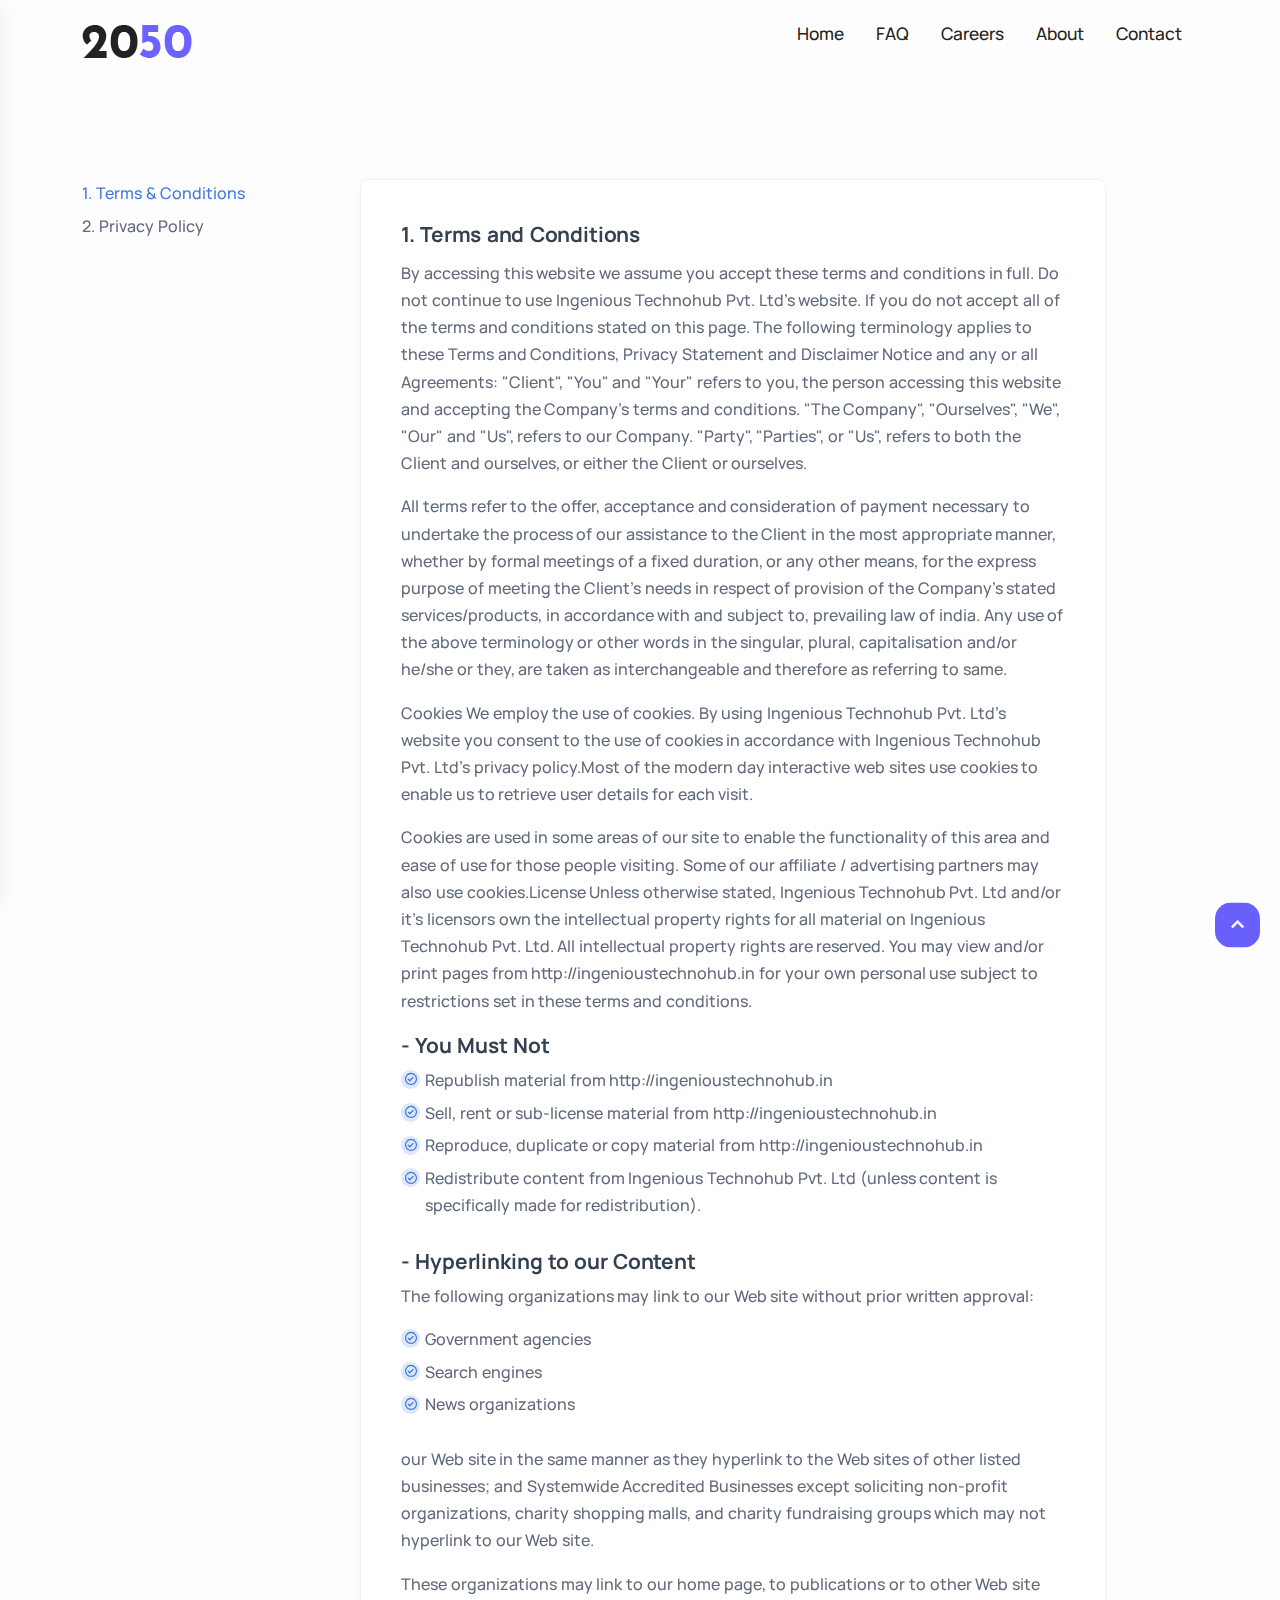
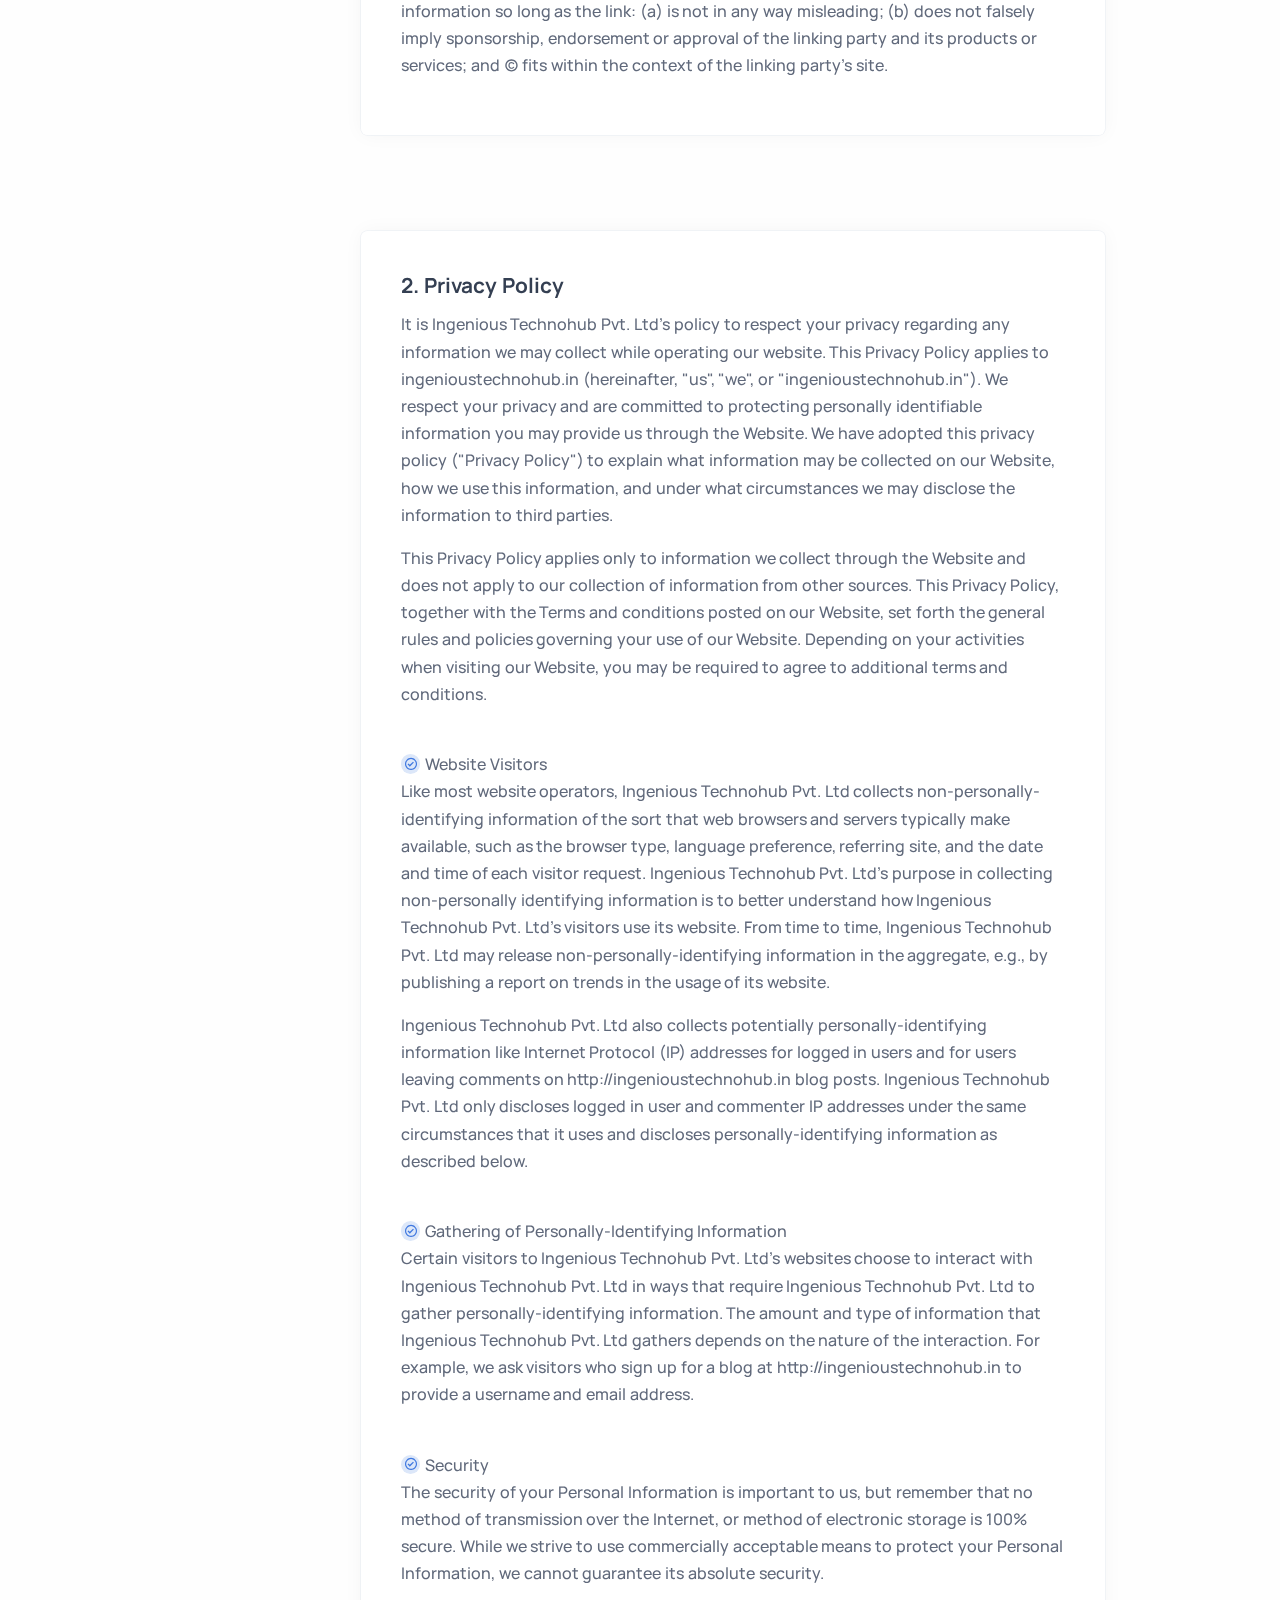
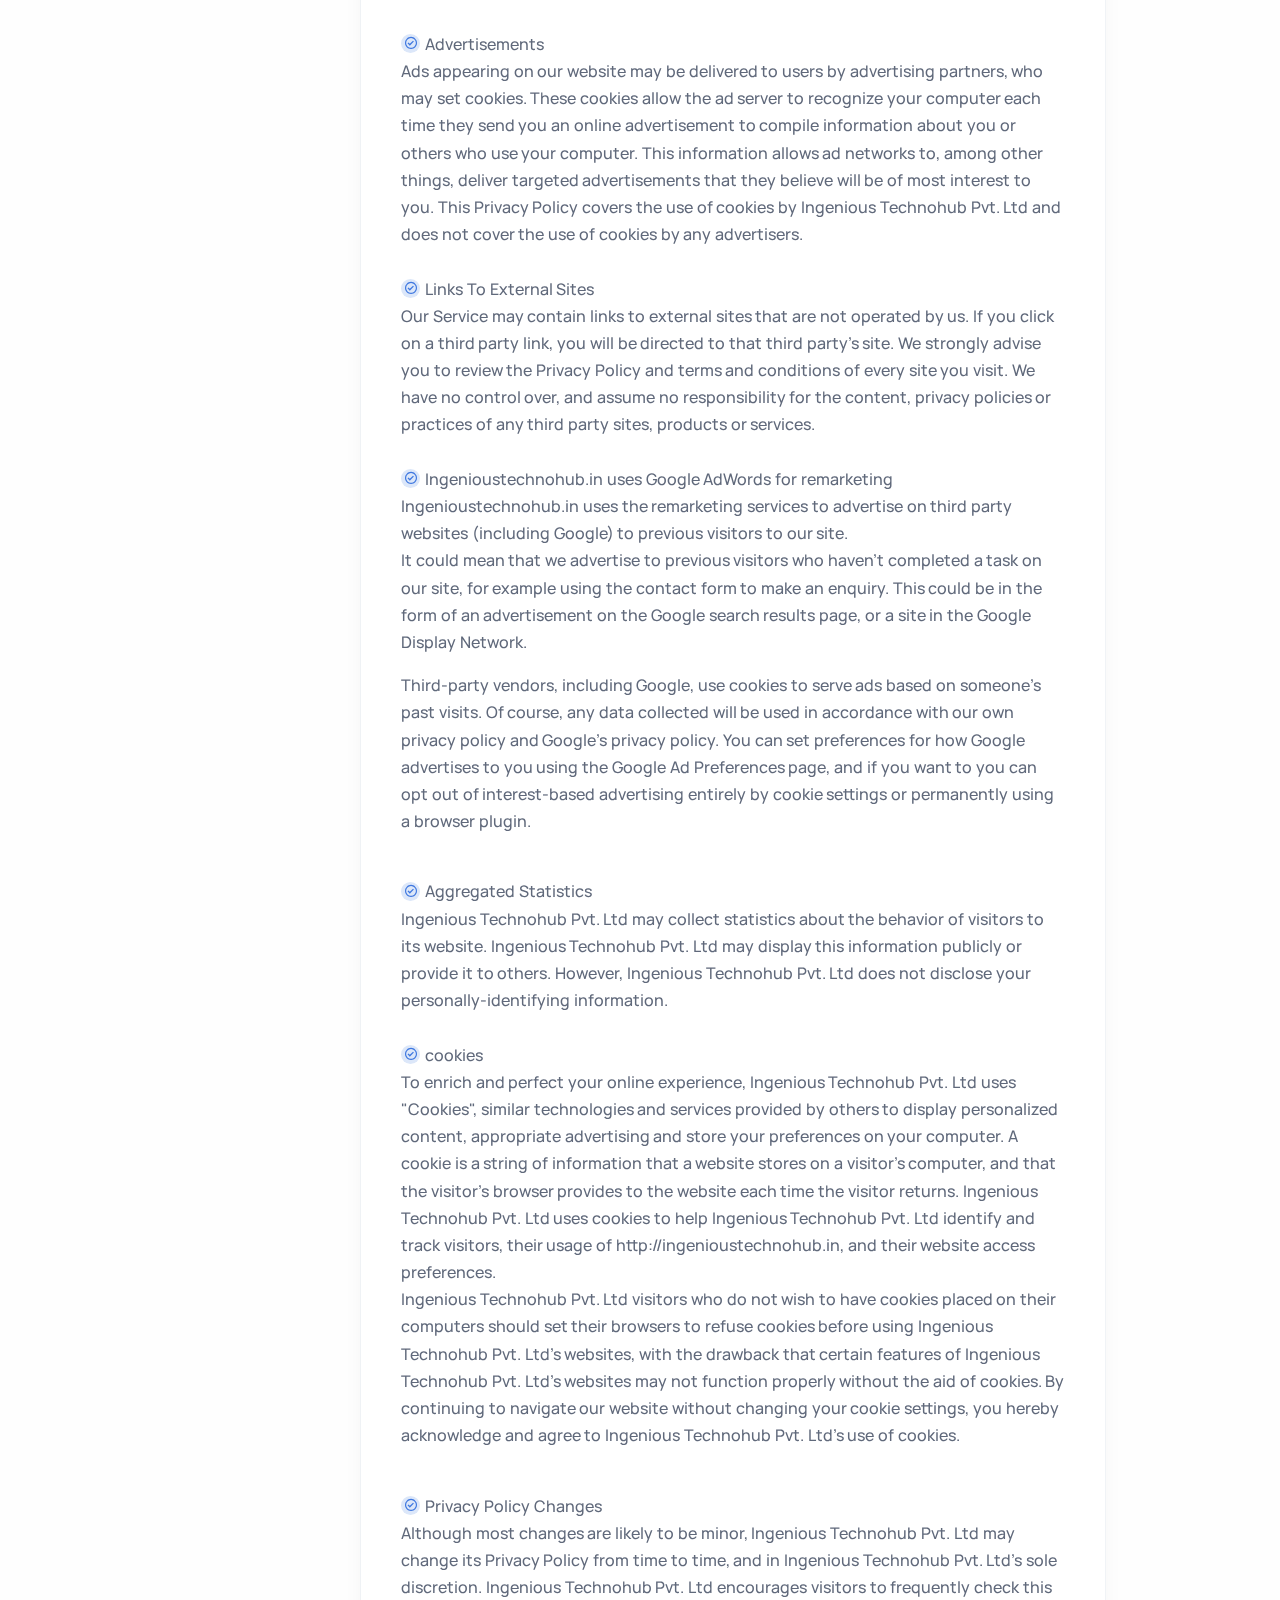
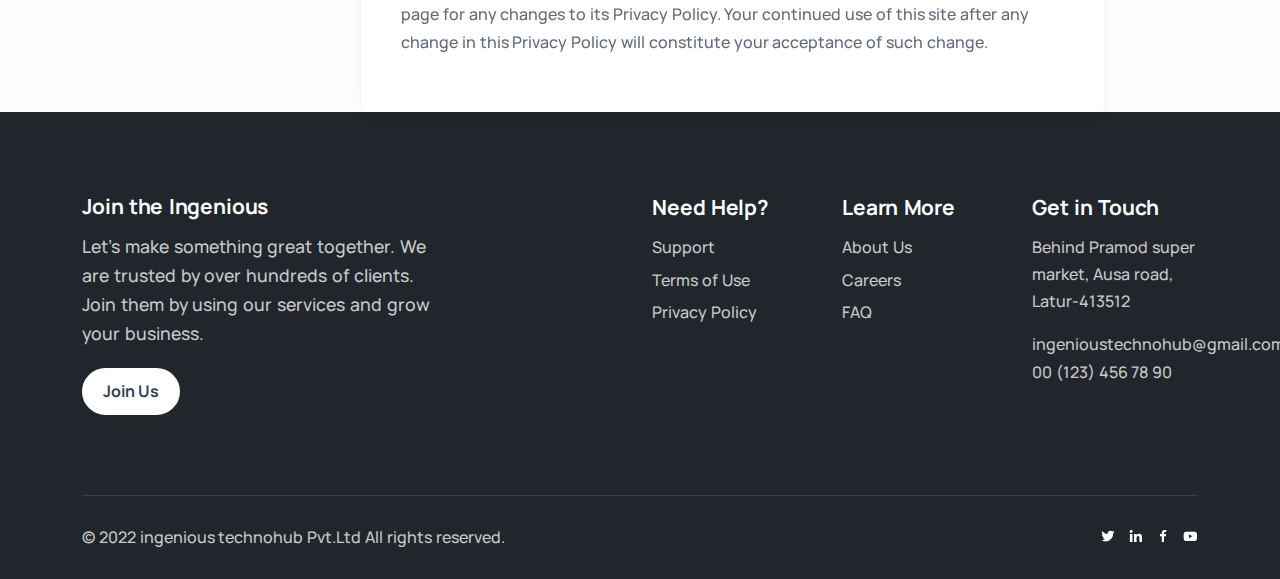
<file: terms.html>
<!DOCTYPE html>
<html lang="en">
  <head>
    <meta charset="UTF-8" />
    <meta http-equiv="X-UA-Compatible" content="IE=edge" />
    <meta name="viewport" content="width=device-width, initial-scale=1.0" />
    <title>INGenious Technohub Pvt.Ltd</title>

    <!--=============== FAVICON ===============-->
    <!-- <link rel="shortcut icon" href="" type="image/x-icon" /> -->

    <!--=============== Box Icons ===============-->
    <link
      href="https://unpkg.com/boxicons@2.1.2/css/boxicons.min.css"
      rel="stylesheet"
    />
    <link
      rel="stylesheet"
      href="https://unicons.iconscout.com/release/v4.0.0/css/line.css"
    />

    <!--=============== CSS ===============-->
    <link rel="stylesheet" href="assets/css/style.css" />
    <link rel="stylesheet" href="assets/css/responsive.css" />
    <link rel="stylesheet" href="assets/css/custom.css" />
  </head>

  <body>
    <!--==================== HEADER ====================-->
    <header>
      <div class="container header">
        <a href="/" class="logo"
          ><img src="assets/img/logo.png" alt="logo"
        /></a>
        <nav class="desktop-menu mobile-hidden">
          <ul>
            <li><a href="index.html">Home</a></li>
            <li><a href="faq.html">FAQ</a></li>
            <li><a href="career.html">Careers</a></li>
            <li><a href="about.html">About</a></li>
            <li><a href="contact.html">Contact</a></li>
          </ul>
        </nav>
        <div id="trigger-menu" class="menu-icon desktop-hidden">
          <i class="bx bx-menu"></i>
        </div>

        <!--==================== Navbar ====================-->
      </div>
    </header>
    <div id="menu-mobile-container">
      <div class="dark-part"></div>
      <nav id="mobile-menu" class="menu mobile">
        <ul>
          <li><a href="index.html">Home</a></li>
          <li><a href="faq.html">FAQ</a></li>
          <li><a href="career.html">Careers</a></li>
          <li><a href="about.html">About</a></li>
          <li><a href="contact.html">Contact</a></li>
        </ul>
      </nav>
    </div>

    <!--==================== Main ====================-->
    <div class="container">
      <div class="row gx-0">
        <aside
          class="col-xl-3 sidebar sticky-sidebar mt-md-0 py-16 d-none d-xl-block"
        >
          <div class="widget">
            <nav id="sidebar-nav">
              <ul class="list-unstyled text-reset">
                <li>
                  <a class="nav-link scroll active" href="#terms-conditions"
                    >1. Terms &amp; Conditions</a
                  >
                </li>
                <li>
                  <a class="nav-link scroll" href="#privacy-policy"
                    >2. Privacy Policy</a
                  >
                </li>
              </ul>
            </nav>
            <!-- /nav -->
          </div>
          <!-- /.widget -->
        </aside>
        <!-- /column -->
        <div class="col-xl-8">
          <section id="terms-conditions" class="wrapper pt-16">
            <div class="card">
              <div class="card-body p-10">
                <h2 class="mb-3">1. Terms and Conditions</h2>
                <p>
                  By accessing this website we assume you accept these terms and
                  conditions in full. Do not continue to use Ingenious Technohub
                  Pvt. Ltd's website. If you do not accept all of the terms and
                  conditions stated on this page. The following terminology
                  applies to these Terms and Conditions, Privacy Statement and
                  Disclaimer Notice and any or all Agreements: "Client", "You"
                  and "Your" refers to you, the person accessing this website
                  and accepting the Company's terms and conditions. "The
                  Company", "Ourselves", "We", "Our" and "Us", refers to our
                  Company. "Party", "Parties", or "Us", refers to both the
                  Client and ourselves, or either the Client or ourselves.
                </p>
                <p>
                  All terms refer to the offer, acceptance and consideration of
                  payment necessary to undertake the process of our assistance
                  to the Client in the most appropriate manner, whether by
                  formal meetings of a fixed duration, or any other means, for
                  the express purpose of meeting the Client's needs in respect
                  of provision of the Company's stated services/products, in
                  accordance with and subject to, prevailing law of india. Any
                  use of the above terminology or other words in the singular,
                  plural, capitalisation and/or he/she or they, are taken as
                  interchangeable and therefore as referring to same.
                </p>
                <p>
                  Cookies We employ the use of cookies. By using Ingenious
                  Technohub Pvt. Ltd's website you consent to the use of cookies
                  in accordance with Ingenious Technohub Pvt. Ltd's privacy
                  policy.Most of the modern day interactive web sites use
                  cookies to enable us to retrieve user details for each visit.
                </p>

                <p>
                  Cookies are used in some areas of our site to enable the
                  functionality of this area and ease of use for those people
                  visiting. Some of our affiliate / advertising partners may
                  also use cookies.License Unless otherwise stated, Ingenious
                  Technohub Pvt. Ltd and/or it's licensors own the intellectual
                  property rights for all material on Ingenious Technohub Pvt.
                  Ltd. All intellectual property rights are reserved. You may
                  view and/or print pages from http://ingenioustechnohub.in for
                  your own personal use subject to restrictions set in these
                  terms and conditions.
                </p>

                <h2>- You Must Not</h2>
                <ul class="icon-list bullet-bg bullet-soft-primary mb-0">
                  <li>
                    <span><i class="bx bx-check-circle"></i></span
                    ><span
                      >Republish material from
                      http://ingenioustechnohub.in</span
                    >
                  </li>
                  <li>
                    <span><i class="bx bx-check-circle"></i></span
                    ><span
                      >Sell, rent or sub-license material from
                      http://ingenioustechnohub.in</span
                    >
                  </li>
                  <li>
                    <span><i class="bx bx-check-circle"></i></span
                    ><span
                      >Reproduce, duplicate or copy material from
                      http://ingenioustechnohub.in</span
                    >
                  </li>
                  <li>
                    <span><i class="bx bx-check-circle"></i></span
                    ><span
                      >Redistribute content from Ingenious Technohub Pvt. Ltd
                      (unless content is specifically made for
                      redistribution).</span
                    >
                  </li>
                </ul>
                <br />
                <h2>- Hyperlinking to our Content</h2>
                <p>
                  The following organizations may link to our Web site without
                  prior written approval:
                </p>
                <ul class="icon-list bullet-bg bullet-soft-primary mb-0">
                  <li>
                    <span><i class="bx bx-check-circle"></i></span
                    ><span>Government agencies</span>
                  </li>
                  <li>
                    <span><i class="bx bx-check-circle"></i></span
                    ><span>Search engines</span>
                  </li>
                  <li>
                    <span><i class="bx bx-check-circle"></i></span
                    ><span>News organizations</span>
                  </li>
                </ul>
                <br />
                <p>
                  our Web site in the same manner as they hyperlink to the Web
                  sites of other listed businesses; and Systemwide Accredited
                  Businesses except soliciting non-profit organizations, charity
                  shopping malls, and charity fundraising groups which may not
                  hyperlink to our Web site.
                </p>
                <p>
                  These organizations may link to our home page, to publications
                  or to other Web site information so long as the link: (a) is
                  not in any way misleading; (b) does not falsely imply
                  sponsorship, endorsement or approval of the linking party and
                  its products or services; and (c) fits within the context of
                  the linking party's site.
                </p>
              </div>
              <!--/.card-body -->
            </div>
            <!--/.card -->
          </section>
          <section id="privacy-policy" class="wrapper pt-16">
            <div class="card">
              <div class="card-body p-10">
                <h2 class="mb-3">2. Privacy Policy</h2>
                <p>
                  It is Ingenious Technohub Pvt. Ltd's policy to respect your
                  privacy regarding any information we may collect while
                  operating our website. This Privacy Policy applies to
                  ingenioustechnohub.in (hereinafter, "us", "we", or
                  "ingenioustechnohub.in"). We respect your privacy and are
                  committed to protecting personally identifiable information
                  you may provide us through the Website. We have adopted this
                  privacy policy ("Privacy Policy") to explain what information
                  may be collected on our Website, how we use this information,
                  and under what circumstances we may disclose the information
                  to third parties.
                </p>
                <p>
                  This Privacy Policy applies only to information we collect
                  through the Website and does not apply to our collection of
                  information from other sources. This Privacy Policy, together
                  with the Terms and conditions posted on our Website, set forth
                  the general rules and policies governing your use of our
                  Website. Depending on your activities when visiting our
                  Website, you may be required to agree to additional terms and
                  conditions.
                </p>
                <br />
                <ul class="icon-list bullet-bg bullet-soft-primary">
                  <li>
                    <span><i class="bx bx-check-circle"></i></span
                    ><span>Website Visitors</span>
                  </li>

                  <p>
                    Like most website operators, Ingenious Technohub Pvt. Ltd
                    collects non-personally-identifying information of the sort
                    that web browsers and servers typically make available, such
                    as the browser type, language preference, referring site,
                    and the date and time of each visitor request. Ingenious
                    Technohub Pvt. Ltd's purpose in collecting non-personally
                    identifying information is to better understand how
                    Ingenious Technohub Pvt. Ltd's visitors use its website.
                    From time to time, Ingenious Technohub Pvt. Ltd may release
                    non-personally-identifying information in the aggregate,
                    e.g., by publishing a report on trends in the usage of its
                    website.
                  </p>
                  <p>
                    Ingenious Technohub Pvt. Ltd also collects potentially
                    personally-identifying information like Internet Protocol
                    (IP) addresses for logged in users and for users leaving
                    comments on http://ingenioustechnohub.in blog posts.
                    Ingenious Technohub Pvt. Ltd only discloses logged in user
                    and commenter IP addresses under the same circumstances that
                    it uses and discloses personally-identifying information as
                    described below.
                  </p>
                  <br />
                  <li>
                    <span><i class="bx bx-check-circle"></i></span
                    ><span
                      >Gathering of Personally-Identifying Information</span
                    >
                  </li>
                  <p>
                    Certain visitors to Ingenious Technohub Pvt. Ltd's websites
                    choose to interact with Ingenious Technohub Pvt. Ltd in ways
                    that require Ingenious Technohub Pvt. Ltd to gather
                    personally-identifying information. The amount and type of
                    information that Ingenious Technohub Pvt. Ltd gathers
                    depends on the nature of the interaction. For example, we
                    ask visitors who sign up for a blog at
                    http://ingenioustechnohub.in to provide a username and email
                    address.
                  </p>
                  <br />
                  <li>
                    <span><i class="bx bx-check-circle"></i></span
                    ><span>Security</span>
                  </li>

                  <p>
                    The security of your Personal Information is important to
                    us, but remember that no method of transmission over the
                    Internet, or method of electronic storage is 100% secure.
                    While we strive to use commercially acceptable means to
                    protect your Personal Information, we cannot guarantee its
                    absolute security.
                  </p>
                  <br />
                  <li>
                    <span><i class="bx bx-check-circle"></i></span
                    ><span>Advertisements</span>
                  </li>

                  <p class="mb-0">
                    Ads appearing on our website may be delivered to users by
                    advertising partners, who may set cookies. These cookies
                    allow the ad server to recognize your computer each time
                    they send you an online advertisement to compile information
                    about you or others who use your computer. This information
                    allows ad networks to, among other things, deliver targeted
                    advertisements that they believe will be of most interest to
                    you. This Privacy Policy covers the use of cookies by
                    Ingenious Technohub Pvt. Ltd and does not cover the use of
                    cookies by any advertisers.
                  </p>
                  <br />
                  <li>
                    <span><i class="bx bx-check-circle"></i></span
                    ><span>Links To External Sites</span>
                  </li>
                  <p class="mb-0">
                    Our Service may contain links to external sites that are not
                    operated by us. If you click on a third party link, you will
                    be directed to that third party's site. We strongly advise
                    you to review the Privacy Policy and terms and conditions of
                    every site you visit. We have no control over, and assume no
                    responsibility for the content, privacy policies or
                    practices of any third party sites, products or services.
                  </p>
                  <br />
                  <li>
                    <span><i class="bx bx-check-circle"></i></span
                    ><span
                      >Ingenioustechnohub.in uses Google AdWords for
                      remarketing</span
                    >
                  </li>
                  <p class="mb-0">
                    Ingenioustechnohub.in uses the remarketing services to
                    advertise on third party websites (including Google) to
                    previous visitors to our site.
                  </p>
                  <p>
                    It could mean that we advertise to previous visitors who
                    haven't completed a task on our site, for example using the
                    contact form to make an enquiry. This could be in the form
                    of an advertisement on the Google search results page, or a
                    site in the Google Display Network.
                  </p>
                  <p>
                    Third-party vendors, including Google, use cookies to serve
                    ads based on someone's past visits. Of course, any data
                    collected will be used in accordance with our own privacy
                    policy and Google's privacy policy. You can set preferences
                    for how Google advertises to you using the Google Ad
                    Preferences page, and if you want to you can opt out of
                    interest-based advertising entirely by cookie settings or
                    permanently using a browser plugin.
                  </p>
                  <br />
                  <li>
                    <span><i class="bx bx-check-circle"></i></span
                    ><span>Aggregated Statistics </span>
                  </li>
                  <p class="mb-0">
                    Ingenious Technohub Pvt. Ltd may collect statistics about
                    the behavior of visitors to its website. Ingenious Technohub
                    Pvt. Ltd may display this information publicly or provide it
                    to others. However, Ingenious Technohub Pvt. Ltd does not
                    disclose your personally-identifying information.
                  </p>
                  <br />
                  <li>
                    <span><i class="bx bx-check-circle"></i></span
                    ><span>cookies</span>
                  </li>
                  <p class="mb-0">
                    To enrich and perfect your online experience, Ingenious
                    Technohub Pvt. Ltd uses "Cookies", similar technologies and
                    services provided by others to display personalized content,
                    appropriate advertising and store your preferences on your
                    computer. A cookie is a string of information that a website
                    stores on a visitor's computer, and that the visitor's
                    browser provides to the website each time the visitor
                    returns. Ingenious Technohub Pvt. Ltd uses cookies to help
                    Ingenious Technohub Pvt. Ltd identify and track visitors,
                    their usage of http://ingenioustechnohub.in, and their
                    website access preferences.
                  </p>
                  <p>
                    Ingenious Technohub Pvt. Ltd visitors who do not wish to
                    have cookies placed on their computers should set their
                    browsers to refuse cookies before using Ingenious Technohub
                    Pvt. Ltd's websites, with the drawback that certain features
                    of Ingenious Technohub Pvt. Ltd's websites may not function
                    properly without the aid of cookies. By continuing to
                    navigate our website without changing your cookie settings,
                    you hereby acknowledge and agree to Ingenious Technohub Pvt.
                    Ltd's use of cookies.
                  </p>
                  <br />
                  <li>
                    <span><i class="bx bx-check-circle"></i></span
                    ><span>Privacy Policy Changes</span>
                  </li>
                  <p class="mb-0">
                    Although most changes are likely to be minor, Ingenious
                    Technohub Pvt. Ltd may change its Privacy Policy from time
                    to time, and in Ingenious Technohub Pvt. Ltd's sole
                    discretion. Ingenious Technohub Pvt. Ltd encourages visitors
                    to frequently check this page for any changes to its Privacy
                    Policy. Your continued use of this site after any change in
                    this Privacy Policy will constitute your acceptance of such
                    change.
                  </p>
                </ul>
              </div>
              <!--/.card-body -->
            </div>
            <!--/.card -->
          </section>
        </div>
        <!-- /column -->
      </div>
      <!-- /.row -->
    </div>
    <!--==================== Footer ====================-->
    <footer class="bg-dark text-inverse">
      <div class="container pt-13 pt-md-15 pb-7">
        <div class="row gy-6 gy-lg-0">
          <div class="col-lg-4">
            <div class="widget">
              <h3 class="h2 mb-3 text-white">Join the Ingenious</h3>
              <p class="lead mb-5">
                Let's make something great together. We are trusted by over
                hundreds of clients. Join them by using our services and grow
                your business.
              </p>
              <a href="#" class="btn btn-white rounded-pill">Join Us</a>
            </div>
            <!-- /.widget -->
          </div>
          <!-- /column -->
          <div class="col-md-4 col-lg-2 offset-lg-2">
            <div class="widget">
              <h4 class="widget-title text-white mb-3">Need Help?</h4>
              <ul class="list-unstyled text-reset mb-0">
                <li><a href="support.html">Support</a></li>
                <li><a href="terms.html">Terms of Use</a></li>
                <li><a href="terms.html">Privacy Policy</a></li>
              </ul>
            </div>
            <!-- /.widget -->
          </div>
          <!-- /column -->
          <div class="col-md-4 col-lg-2">
            <div class="widget">
              <h4 class="widget-title text-white mb-3">Learn More</h4>
              <ul class="list-unstyled mb-0">
                <li><a href="#">About Us</a></li>
                <li><a href="#">Careers</a></li>
                <li><a href="#">FAQ</a></li>
              </ul>
            </div>
            <!-- /.widget -->
          </div>
          <!-- /column -->
          <div class="col-md-4 col-lg-2">
            <div class="widget">
              <h4 class="widget-title text-white mb-3">Get in Touch</h4>
              <address>
                Behind Pramod super market, Ausa road, Latur-413512
              </address>
              <a href="mailto:ingenioustechnohub@gmail.com"></a
              >ingenioustechnohub@gmail.com<br />
              00 (123) 456 78 90
            </div>
            <!-- /.widget -->
          </div>
          <!-- /column -->
        </div>
        <!--/.row -->
        <hr class="mt-13 mt-md-15 mb-7" />
        <div class="d-md-flex align-items-center justify-content-between">
          <p class="mb-2 mb-lg-0">
            © 2022 ingenious technohub Pvt.Ltd All rights reserved.
          </p>
          <nav class="nav social social-white text-md-end">
            <a href="#"><i class="bx bxl-twitter"></i></a>
            <a href="#"><i class="bx bxl-linkedin"></i></a>
            <a href="#"><i class="bx bxl-facebook"></i></a>
            <a href="#"><i class="bx bxl-youtube"></i></a>
          </nav>
          <!-- /.social -->
        </div>
        <!-- /div -->
      </div>
      <!-- /.container -->
    </footer>
    <div id="gotoup" aria-label="gotoup"><i class="bx bx-chevron-up"></i></div>

    <!--===== GSAP =====-->
    <script src="https://cdnjs.cloudflare.com/ajax/libs/gsap/3.5.1/gsap.min.js"></script>

    <!--==================== Main JavaScript File ====================-->
    <script src="assets/js/main.js"></script>
    <script src="assets/js/plugins.js"></script>
    <script src="assets/js/theme.js"></script>
  </body>
</html>
</file>
<file: assets/css/style.css>
/*=============== GOOGLE FONTS ===============*/
@import url("https://fonts.googleapis.com/css2?family=Poppins:wght@300;500;700;900&display=swap");

/*=============== VARIABLES CSS ===============*/
:root {
  /*========== Colors ==========*/
  --primary-color: #6960fc;
  --secondary-color: #f0f6fb;
  --primary-color-bg: #fff;
  --title-color: #222222;
  --text-color: #666666;
  /*========== Font and typography ==========*/
  --body-font: "Poppins", sans-serif;
  --biggest-font-size: 2rem;
  --h1-font-size: 1.7rem;
  --h2-font-size: 2rem;
  --h3-font-size: 1.2rem;
  --normal-font-size: 0.938rem;
  --small-font-size: 0.813rem;
  --smaller-font-size: 0.75rem;

  /*========== Font weight ==========*/
  --font-medium: 500;
  --font-semi-bold: 600;
  --font-black: 900;

  /*========== Margenes ==========*/
  --m-0-25: 0.25rem;
  --m-0-5: 0.5rem;
  --m-0-75: 0.75rem;
  --m-1: 1rem;
  --m-1-5: 1.5rem;
  --m-2: 2rem;
  --m-2-5: 2.5rem;

  /*========== Box Shadow and Border ==========*/
  --shadow-1: 0 4px 24px 0 rgba(0, 0, 0, 0.08);
  --border-1: 1px solid rgba(0, 0, 0, 0.08);
}

/* Responsive typography */
@media screen and (min-width: 992px) {
  :root {
    --biggest-font-size: 2.5rem;
    --h1-font-size: 2.25rem;
    --h2-font-size: 1.5rem;
    --h3-font-size: 1.25rem;
    --normal-font-size: 1rem;
    --small-font-size: 0.875rem;
    --smaller-font-size: 0.813rem;
  }
}

/*=============== BASE ===============*/
* {
  box-sizing: border-box;
  padding: 0;
  margin: 0;
}

html {
  scroll-behavior: smooth;
}
body {
  font-family: var(--body-font);
  font-size: var(--normal-font-size);
  background: var(--body-color);
  color: var(--text-color);
  overflow-x: hidden;
  scroll-behavior: smooth;
}
h1,
h2,
h3,
h4 {
  color: var(--title-color);
  font-weight: var(--font-semi-bold);
}
ul {
  list-style: none;
}

a {
  text-decoration: none;
}

img {
  max-width: 100%;
  height: auto;
}

button,
input,
textarea {
  border: none;
  outline: none;
  font-family: var(--body-font);
}
button {
  cursor: pointer;
  font-family: var(--body-font);
  font-size: var(--normal-font-size);
}

/*=============== REUSABLE CSS CLASSES ===============*/
.mobile-hidden {
  display: none;
}
.top-title {
  font-weight: 700;
  color: var(--primary-color);
  font-size: var(--h2-font-size);
}
.title {
  font-size: var(--h1-font-size);
}
.paragraph {
  color: var(--body-color);
  line-height: 1.5;
  margin: 1rem 0;
  font-weight: 500;
}
.primary-btn {
  padding: 0.6rem 1.5rem;
  background: var(--primary-color);
  color: #fff;
  letter-spacing: 0.5px;
  border-radius: 100px;
  transition: background 0.2s ease-in-out;
}
.primary-btn:hover {
  background: var(--title-color);
}
.secondery-btn {
  position: relative;
  letter-spacing: 0.5px;
  background: transparent;
  font-weight: 700;
  font-size: 1.1rem;
}
.secondery-btn::before {
  position: absolute;
  content: "";
  width: 20%;
  height: 3px;
  background-color: var(--primary-color);
  left: 0;
  bottom: 0;
  transition: width 0.2s ease-in-out;
}
.secondery-btn:hover::before {
  width: 100%;
}
.img {
  margin-bottom: 2rem;
}
.icon-box-container {
  display: grid;
  gap: 1.5rem;
}

.icon-box {
  margin: 2rem 0;
  display: flex;
  flex-direction: column;
  justify-content: center;
  align-items: flex-start;
}

.icon-box .icon {
  background: var(--primary-color);
  color: #fff;
  width: 4rem;
  height: 4rem;
  text-align: center;
  font-size: 2rem;
  border-radius: 50%;
  display: flex;
  align-items: center;
  justify-content: center;
  margin-bottom: 1rem;
  transition: transform 0.3s ease-in-out;
}
.icon-box .icon-box-title {
  font-size: var(--h2-font-size);
  margin-bottom: 0.5rem;
}

.icon-box:hover .icon {
  transform: translateX(30px);
}
/*=============== LAYOUT ===============*/
.container {
  max-width: 93%;
  margin: auto;
}
.section {
  display: flex;
  flex-direction: column;
  justify-content: center;
  align-items: center;
  gap: 2rem;
  margin-bottom: 2rem;
}
.section .img,
.section .description {
  flex: 1;
}
.bg-section {
  background: var(--secondary-color);
  padding: 2rem 0;
}
.text-center {
  text-align: center;
  margin: 1.5rem;
}
.text-left {
  text-align: left;
  margin: 1.5rem 0;
}
/*=============== HEADER ===============*/
.header {
  display: flex;
  align-items: center;
  justify-content: space-between;
  padding: 1rem 0;
}
.menu-icon {
  font-size: 2rem;
  cursor: pointer;
  color: var(--primary-color);
}
.logo {
  max-width: 160px;
}

/* top-banner  */

.top-banner {
  background-color: #6960fc;
  background-size: 300px;
}

.banner-text {
  color: white;
  padding: 15px 30px;
  text-align: center;
}

/* top-banner  */
/*=============== NAV ===============*/
#menu-mobile-container .dark-part {
  position: fixed;
  inset: 0;
  background: rgba(0, 0, 0, 0.5);
  opacity: 0;
  pointer-events: none;
  transition: opacity 0.2s ease-in-out;
  z-index: 1;
}
#menu-mobile-container.active .dark-part {
  opacity: 1;
  pointer-events: auto;
}
nav.mobile {
  position: fixed;
  top: 0;
  bottom: 0;
  background: var(--primary-color-bg);
  min-width: 300px;
  box-shadow: var(--shadow-1);
  padding: 2rem 0;
  transform: translateX(-100%);
  transition: transform 0.3s ease-in-out;
  background: #fff;
  z-index: 2;
}
#menu-mobile-container.active nav.mobile {
  transform: translateX(0);
}
nav.mobile ul li a {
  padding: 0.8rem 2rem;
  display: block;
  color: var(--title-color);
  transition: all 0.2s ease-in-out;
  font-size: var(--h3-font-size);
  letter-spacing: 1px;
}
nav.mobile ul li:hover a {
  background: var(--primary-color);
  color: #fff;
}
/*=============== Hero ===============*/

/*=============== Products ===============*/
.product-box-container {
  display: grid;
  gap: 2rem;
}
.product-box {
  display: flex;
  flex-direction: column;
  justify-content: center;
  align-items: center;
  box-shadow: var(--shadow-1);
  border-radius: 0.5rem;
  padding: 1.5rem 1rem;
  border-bottom: 3px solid var(--primary-color);
}
.product-box * {
  margin: 1.3rem 0;
}
.product-box-title {
  font-size: var(--h2-font-size);
}
.product-box p {
  text-align: center;
}
/*=============== Features ===============*/

/*=============== Team Members ===============*/
.team-container {
  display: grid;
  gap: 2rem;
  width: 100%;
}
.team-member img {
  width: 100%;
  display: block;
}
.team-member h4 {
  font-size: var(--h2-font-size);
}
.team-member p {
  font-size: 1rem;
}
.team-member .socials i {
  font-size: 1.7rem;
  background-color: var(--primary-color);
  color: #fff;
  padding: 0.5rem;
  border-radius: 50%;
  margin-right: 0.3rem;
  transition: transform 0.2s ease-in-out;
}
.team-member .socials i:hover {
  transform: translateY(-10px);
}
.team-member-img {
  position: relative;
  cursor: pointer;
}

.team-member .socials-container {
  position: absolute;
  inset: 0;
  background-color: rgba(0, 0, 0, 0.3);
  opacity: 0;
  pointer-events: none;
  transition: opacity 0.2s ease-in-out;
}
.team-member .socials {
  position: absolute;
  left: 50%;
  top: 70%;
  transform: translate(-50%, -50%);
  transition: all 0.3s ease-in-out;
  display: flex;
}
.team-member-img:hover .socials-container {
  opacity: 1;
  pointer-events: auto;
}
.team-member-img:hover .socials {
  top: 50%;
}

/*=============== Latest News ===============*/
/* .testimonial-carousel {
  margin: 2rem;
  position: relative;
  display: flex;
  width: 100%;
  padding-bottom: 6rem;
  overflow: hidden;
}
.testimonial-item {
  flex: 1 0 100%;
  text-align: center;
  padding: 0 1rem;
  transition: all 0.3s ease-in-out;
}
.testimonial-text {
  text-align: justify;
  margin-bottom: 1.5rem;
}
.testimonial-user h5 {
  font-weight: 700;
  font-size: 1.1rem;
  color: var(--title-color);
}
.testimonial-carousel .next,
.testimonial-carousel .perv {
  position: absolute;
  bottom: 25px;
  left: 40%;
  transform: translateX(-50%);
  font-size: 2.2rem;
  width: 50px;
  height: 50px;
  display: flex;
  align-items: center;
  justify-content: center;
  box-shadow: var(--shadow-1);
  border-radius: 50%;
  cursor: pointer;
  background: #fff;
  transition: all 0.2s ease-in-out;
}
.testimonial-carousel .next:hover,
.testimonial-carousel .perv:hover {
  background: var(--primary-color);
  color: #fff;
}
.testimonial-carousel .next {
  left: 60%;
} */

/*=============== Partners ===============*/
.partners-container {
  margin: 1rem 0;
  display: grid;
  grid-template-columns: repeat(2, 1fr);
  gap: 2.5rem;
  justify-items: center;
  align-items: center;
}
.partners-container img {
  width: 150px;
  height: 60px;
  object-fit: contain;
  align-self: center;
}
/*=============== Blog ===============*/
.blog-container {
  display: grid;
  grid-template-columns: 1fr;
  gap: 2.5rem;
}
article.blog {
  position: relative;
  background: #fff;
  box-shadow: var(--shadow-1);
  border-radius: 10px;
  overflow: hidden;
}
article.blog .blog-img {
  width: 100%;
  height: 250px;
  overflow: hidden;
}
article.blog img {
  width: 100%;
  height: 100%;
  object-fit: cover;
  transition: all 0.3s ease-in-out;
}
article.blog:hover .blog-img img {
  transform: scale(1.2);
}
.blog-des {
  padding: 1.5rem 2rem;
}
article.blog a {
  position: absolute;
  inset: 0;
}

/*=============== Footer ===============*/
.top-footer > * {
  margin-bottom: 3rem;
}
.top-footer .title {
  font-size: 1.3rem;
}
.address ul {
  margin-top: 1.5rem;
}
.address ul li {
  display: flex;
  align-items: center;
  padding: 0.5rem 0;
}
.address ul li i {
  color: var(--primary-color);
  margin-right: 0.5rem;
  font-size: 1.6rem;
}
.address ul li p {
  font-size: 1.1rem;
  font-weight: 300;
}

.links {
  display: flex;
  align-items: center;
  justify-content: space-between;
}
.links .link .title {
  margin-bottom: 0.8rem;
}
.link ul li a {
  font-size: 1.1rem;
  color: var(--text-color);
  padding: 0.4rem 0;
  display: block;
}
.link ul li:hover a {
  color: var(--primary-color);
}
.newsletter p {
  font-size: 1.1rem;
  font-weight: 300;
}
.newsletter-input {
  width: 100%;
  display: flex;
  background: var(--secondary-color);
  height: 60px;
  align-items: center;
  padding: 0 1rem;
  border-radius: 3px;
  margin-top: 1.5rem;
}
.newsletter-input input {
  width: 100%;
  background: transparent;
  font-size: 1.05rem;
}
.newsletter-input button {
  background: transparent;
  font-size: 2rem;
  color: var(--primary-color);
  line-height: 0;
}

.bottom-footer {
  display: flex;
  align-items: center;
  justify-content: center;
  flex-direction: column;
}
.copyright a {
  color: var(--primary-color);
}
.foot-socials {
  display: flex;
  align-items: center;
}
.foot-socials a {
  font-size: 1.5rem;
  padding: 0.5rem;
  color: var(--body-color);
}
.foot-socials a:hover {
  color: var(--primary-color);
}
/*=============== Go to top button ===============*/
#gotoup {
  position: fixed;
  right: 20px;
  bottom: 20px;
  background: var(--primary-color);
  width: 45px;
  height: 45px;
  font-size: 1.7rem;
  line-height: 45px;
  display: flex;
  justify-content: center;
  align-items: center;
  border: 1px solid transparent;
  color: #ffffff;
  border-radius: 16px;
  cursor: pointer;
  transform: translateY(150%);
  pointer-events: none;
  transition: opacity 0.3s ease-in-out, transform 0.4s ease-in-out;
  z-index: 9999;
}
#gotoup.active {
  transform: translateY(0);
  pointer-events: auto;
}

.pop-animation {
  animation: pop 5s linear infinite;
}

@keyframes pop {
  0% {
    transform: translateY(0);
  }
  50% {
    transform: translateY(-20px);
  }
  100% {
    transform: translateY(0);
  }
}
</file>
<file: assets/css/responsive.css>
@media screen and (min-width: 992px) {
  /*=============== REUSABLE CSS CLASSES ===============*/
  .container {
    max-width: 83%;
  }
  .section {
    margin-bottom: 4rem;
  }
  .flex-desktop {
    flex-direction: row;
    justify-content: space-between;
  }
  .flex-row-reverse {
    flex-direction: row-reverse;
  }
  .flex-start {
    align-items: flex-start;
  }
  .width-50 {
    width: 50%;
  }
  .width-75 {
    width: 75%;
  }
  .desktop-hidden {
    display: none;
  }
  .mobile-hidden {
    display: block;
  }
  .icon-box-container {
    grid-template-columns: 1fr 1fr;
  }
  .img-center {
    text-align: center;
  }
  .product-box-container {
    grid-template-columns: repeat(3, 1fr);
    margin: 2rem 0;
  }
  .team-container {
    grid-template-columns: repeat(4, 1fr);
  }

  .latest-news {
    display: flex;
    flex-direction: row;
    align-items: baseline;
    margin-top: 10rem;
  }
  .latest-news > * {
    flex: 1;
  }
  .latest-news .text-center {
    text-align: left;
  }

  .partners-container {
    grid-template-columns: repeat(4, 1fr);
    gap: 4rem;
  }
  .partners-container img {
    width: 100%;
  }
  .partners .text-left {
    text-align: center;
  }
  .partners .paragraph {
    margin: auto;
  }
  .blog .text-left {
    text-align: center;
  }
  .blog .paragraph {
    margin: auto;
  }
  .blog-container {
    grid-template-columns: repeat(3, 1fr);
  }
  .blog-des {
    padding: 2.5rem;
  }

  .contact {
    flex-direction: row;
    margin-top: 4rem;
  }
  .contact > * {
    flex: 1;
  }

  .input-container {
    grid-template-columns: repeat(2, 1fr);
  }

  .top-footer {
    display: flex;
    justify-content: space-between;
    gap: 2rem;
    margin-top: 8rem;
  }
  .top-footer > * {
    flex: 1;
  }
  .links {
    justify-content: space-evenly;
  }
  .bottom-footer {
    flex-direction: row;
    align-items: center;
  }
  .copyright {
    margin-right: 2rem;
  }
  /*=============== Nav ===============*/
  .desktop-menu ul {
    display: flex;
  }
  .desktop-menu ul li {
    padding: 0.2rem 1rem;
  }
  .desktop-menu ul li a {
    color: var(--title-color);
    font-size: 1.08rem;
  }
  .desktop-menu ul li:hover a {
    color: var(--primary-color);
  }
}
</file>
